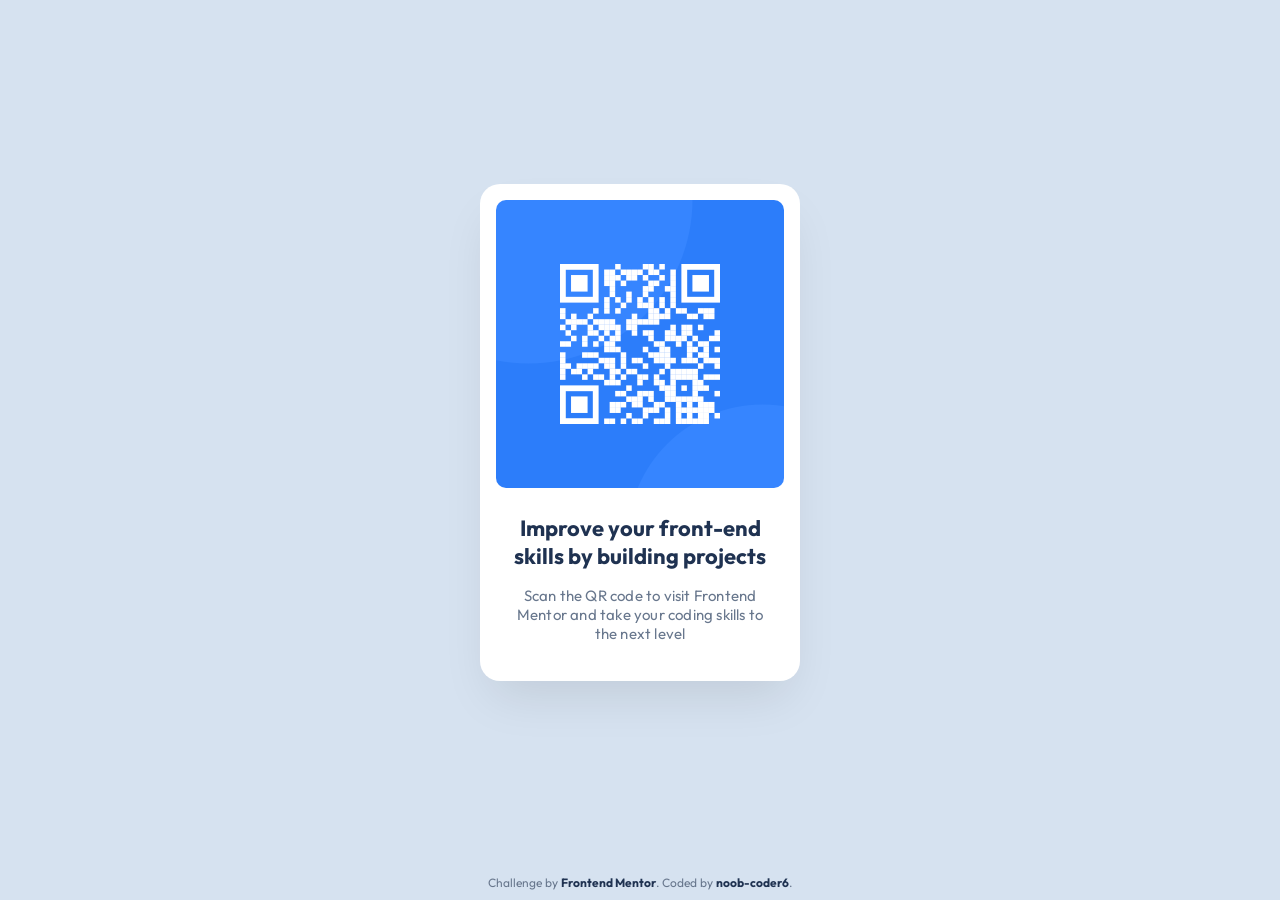
<file: index.html>
<!DOCTYPE html>
<html lang="en">
<head>
  <meta charset="UTF-8">
  <meta name="viewport" content="width=device-width, initial-scale=1.0">

  <link rel="icon" type="image/png" sizes="32x32" href="images/favicon-32x32.png">
  
  <title>Frontend Mentor | QR code component</title>

  <link rel="stylesheet" href="styles.css">
</head>
<body>

  <main class="container">
    <div class="card">
      <img src="images/image-qr-code.png" alt="QR code linking to Frontend Mentor">
      <div class="card-text">
        <h1>Improve your front-end skills by building projects</h1>
        <p>Scan the QR code to visit Frontend Mentor and take your coding skills to the next level</p>
      </div>
    </div>
  </main>

  <footer>
    <div class="attribution">
      Challenge by <a href="https://www.frontendmentor.io?ref=challenge" target="_blank" rel="noopener noreferrer">Frontend Mentor</a>. 
      Coded by <a href="#">noob-coder6</a>.
    </div>
  </footer>
</body>
</html>
</file>
<file: styles.css>
/* Import the "Outfit" font from Google Fonts */
@import url('https://fonts.googleapis.com/css2?family=Outfit:wght@400;700&display=swap');

/* A simple CSS Reset for consistency */
* {
  margin: 0;
  padding: 0;
  box-sizing: border-box;
}

/* Define colors and fonts from the style guide as CSS variables */
:root {
  --white: hsl(0, 0%, 100%);
  --light-gray: hsl(212, 45%, 89%);
  --grayish-blue: hsl(216, 15%, 48%); /* Slate 500 from style guide */
  --dark-blue: hsl(218, 44%, 22%);
  --font-family: 'Outfit', sans-serif;
}

body {
  font-family: var(--font-family);
  background-color: var(--light-gray);
  font-size: 15px; /* Base font size from style guide */

  /* Use Flexbox to center the component perfectly on the page */
  display: flex;
  flex-direction: column;
  align-items: center;
  min-height: 100vh;
  justify-content: center; /* Fallback for older browsers */
  justify-content: space-between;
}

.container {
  flex-grow: 1;
  display: flex;
  align-items: center;
  justify-content: center;
}

.card {
  background-color: var(--white);
  padding: 16px;
  border-radius: 20px;
  box-shadow: 0 25px 50px -12px rgba(0, 0, 0, 0.1);
  max-width: 320px; /* A good width for both mobile and desktop views */
  text-align: center;
  margin: 1rem; /* Add some margin for spacing */
}

.card img {
  max-width: 100%; /* Ensures the image is responsive and fits the card */
  border-radius: 10px;
}

.card-text {
  padding: 22px 10px;
}

.card-text h1 {
  color: var(--dark-blue);
  font-size: 1.375rem; /* ~22px */
  font-weight: 700; /* Bold weight from style guide */
  margin-bottom: 16px;
}

.card-text p {
  color: var(--grayish-blue);
  font-weight: 400; /* Regular weight from style guide */
  letter-spacing: 0.2px;
}

.attribution {
  font-size: 12px;
  text-align: center;
  padding: 10px;
  color: var(--grayish-blue);
}

.attribution a {
  color: var(--dark-blue);
  text-decoration: none;
  font-weight: 700;
  transition: color 0.3s ease;
}

.attribution a:hover {
  color: hsl(217, 71%, 53%); /* A slightly lighter blue for hover */
}
</file>
